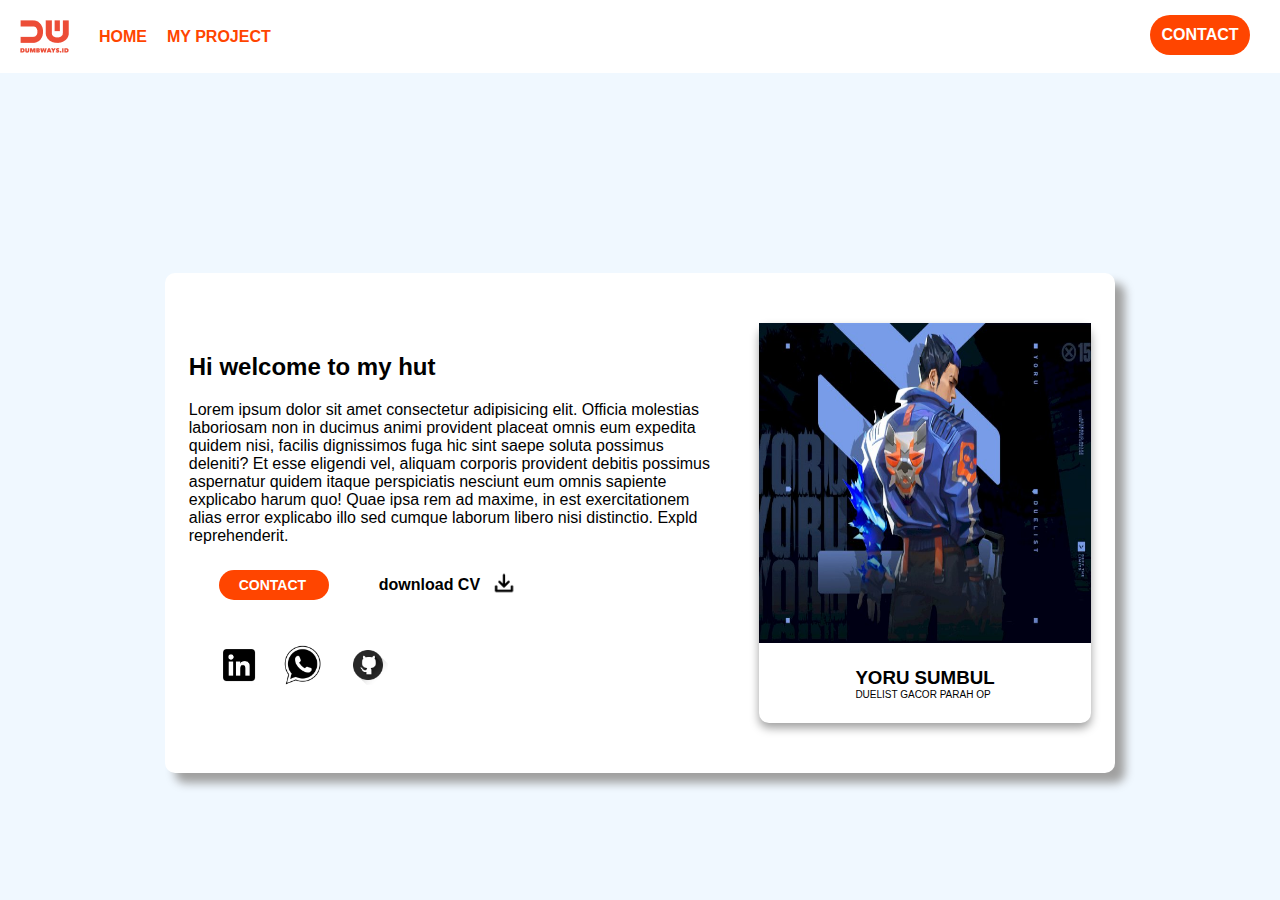
<file: index.html>
<!DOCTYPE html>
<html lang="en">

<head>
    <meta charset="UTF-8">
    <meta http-equiv="X-UA-Compatible" content="IE=edge">
    <meta name="viewport" content="width=device-width, initial-scale=1.0">
    <title>MAIN CONTENT</title>
    <link rel="stylesheet" href="style.css">
</head>

<body>

    <div class="container">


        <!-- navbar section -->
        <div class="navbar">
            <img src="logo.png" alt="tidak ada gambar">

            <!-- list -->
            <div class="navigation">
                <a href="/">HOME</a>
                <a href="/BLOG/blog.html">MY PROJECT</a>
            </div>
            <!-- list -->
            <!-- button right contact -->
            <div class="contact-2">
                <a href="/CONTACT/contact.html" class="right">CONTACT</a>
            </div>
            <!-- button right contact -->
        </div>
        <!-- navbar section -->


        <div class="container-2">
            <!-- left section -->
            <div class="kiri">
                <div class="declaration">
                    <h2>Hi welcome to my hut</h2>
                    <p>Lorem ipsum dolor sit amet consectetur adipisicing elit. Officia molestias laboriosam non in
                        ducimus animi provident placeat omnis eum expedita quidem nisi, facilis dignissimos fuga hic
                        sint saepe soluta possimus deleniti? Et esse eligendi vel, aliquam corporis provident debitis
                        possimus aspernatur quidem itaque perspiciatis nesciunt eum omnis sapiente explicabo harum quo!
                        Quae ipsa rem ad maxime, in est exercitationem alias error explicabo illo sed cumque laborum
                        libero nisi distinctio. Expld reprehenderit.</p>
                </div>

                <div class="innersec">
                    <!-- button -->
                    <div class="inner-button">
                        <a href="/CONTACT/contact.html">CONTACT</a>
                    </div>
                    <!-- button -->
                    <a class="cv-sec" href="#">download CV</a>
                    <a href="#"><img class="download" src="download.png" alt="tidak ada gambar"></a>
                </div>

                <div class="sosmed">

                    <a href="#"><img class="img" src="linkedln.png" alt="none"></a>
                    <a href="#"><img class="img" src="wa.png" alt="none"></a>
                    <a href="#"><img class="img" src="github.png" alt="none"></a>




                </div>


            </div>
            <!-- left section -->




            <!-- right section -->
            <div class="kanan">
                <div class="kanan-atas">
                    <img src="yoru.jpg" alt="">
                </div>
                <div class="kanan-bawah">
                    <div class="nama">
                        <h3>YORU SUMBUL</h3>
                        <p>DUELIST GACOR PARAH OP </p>
                    </div>

                </div>


            </div>
            <!-- right section -->
        </div>

    </div>


</body>

</html>
</file>
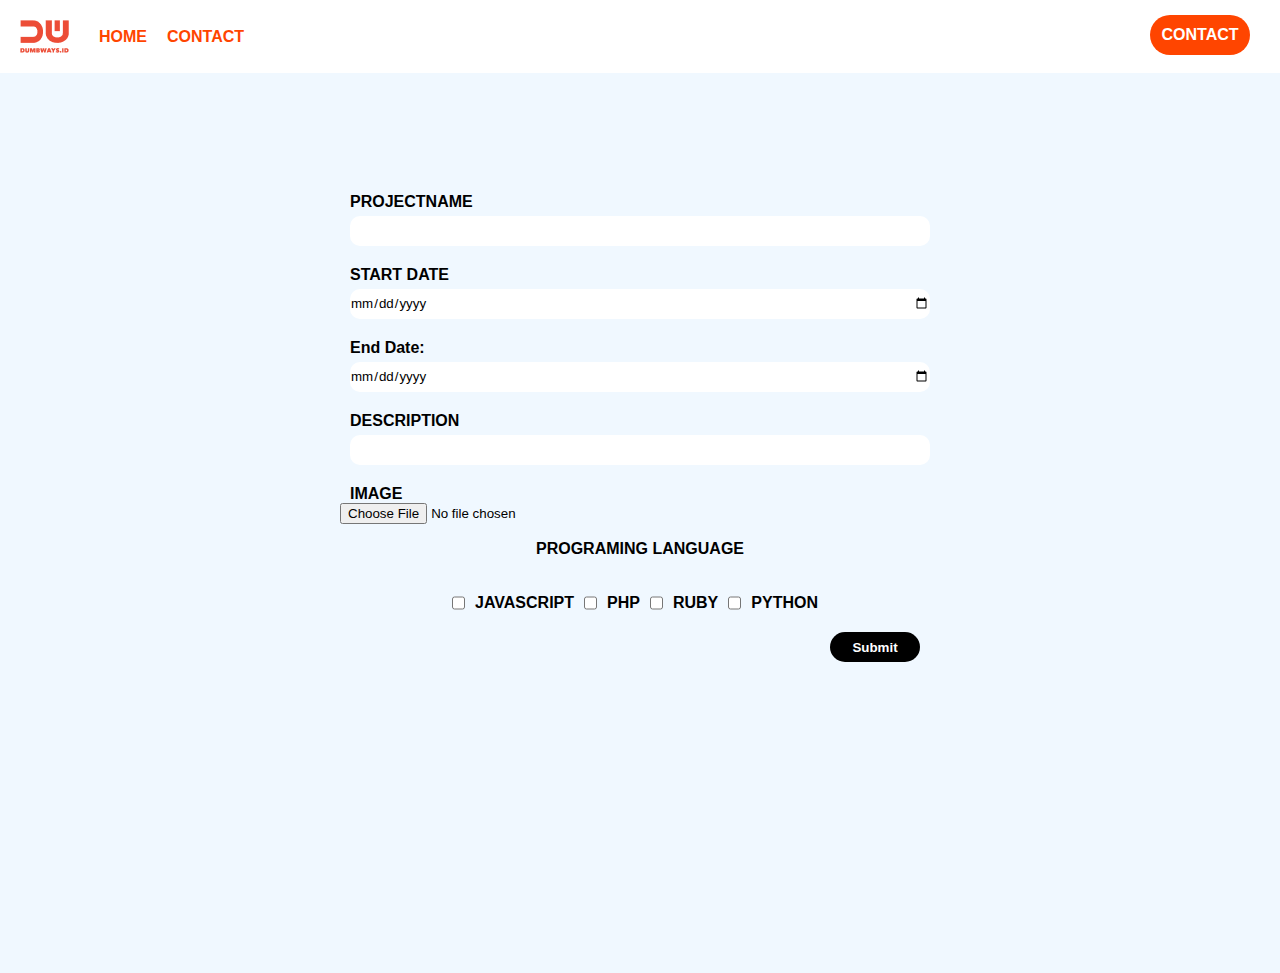
<file: BLOG/blog.html>
<!DOCTYPE html>
<html lang="en">
  <head>
    <meta charset="UTF-8" />
    <meta http-equiv="X-UA-Compatible" content="IE=edge" />
    <meta name="viewport" content="width=device-width, initial-scale=1.0" />
    <link
      rel="stylesheet"
      href="https://cdnjs.cloudflare.com/ajax/libs/font-awesome/6.2.1/css/all.min.css"
      integrity="sha512-MV7K8+y+gLIBoVD59lQIYicR65iaqukzvf/nwasF0nqhPay5w/9lJmVM2hMDcnK1OnMGCdVK+iQrJ7lzPJQd1w=="
      crossorigin="anonymous"
      referrerpolicy="no-referrer"
    />
    <link rel="stylesheet" href="blog.css" />
    <title>CREATING-BLOG</title>
  </head>
  <body>
    <!-- navbar section -->
    <div class="navbar">
      <img src="logo.png" alt="tidak ada gambar" />

      <!-- list -->
      <div class="navigation">
        <a href="/">HOME</a>
        <a href="/CONTACT/contact.html">CONTACT</a>
      </div>
      <!-- list -->
      <!-- button right contact -->
      <div class="contact-2">
        <a href="/CONTACT/contact.html" class="right">CONTACT</a>
      </div>
      <!-- button right contact -->
    </div>
    <!-- navbar section -->

    <div id="container">
      <div class="form-input">
        <form>
          <div class="section1">
            <label class="judul" for="inputtext">PROJECTNAME</label>
            <br />
            <input type="text" id="projectName" />
          </div>

          <div class="section1">
            <label for="startdate">START DATE</label>
            <br />
            <input type="date" id="startDate" />
          </div>

          <div class="section1">
            <label for="enddate">End Date:</label>
            <br />
            <input type="date" id="endDate" />
          </div>

          <div class="section1">
            <label for="description">DESCRIPTION</label>
            <br />
            <input type="text" id="description" />
          </div>

          <div class="image">
            <label for="image">IMAGE</label>
            <br />
            <input type="file" id="image" />
            <br />
          </div>
          <div class="pemisah">
            <h4>PROGRAMING LANGUAGE</h4>
          </div>

          <div class="checkbox">
            <input type="checkbox" id="checkbox1" />
            <label for="checkbox">JAVASCRIPT</label>
            <input type="checkbox" id="checkbox2" />
            <label for="checkbox">PHP</label>
            <input type="checkbox" id="checkbox3" />
            <label for="checkbox">RUBY</label>
            <input type="checkbox" id="checkbox4" />
            <label for="checkbox">PYTHON</label>
          </div>
          <div class="section">
            <div class="button">
              <button class="submit-button" id="handleInput" type="button">
                Submit
              </button>
            </div>
          </div>
        </form>
      </div>
    </div>

    <div id="container2">
   

    
    


    </div>
    <script src="blog.js"></script>
  </body>
</html>
</file>
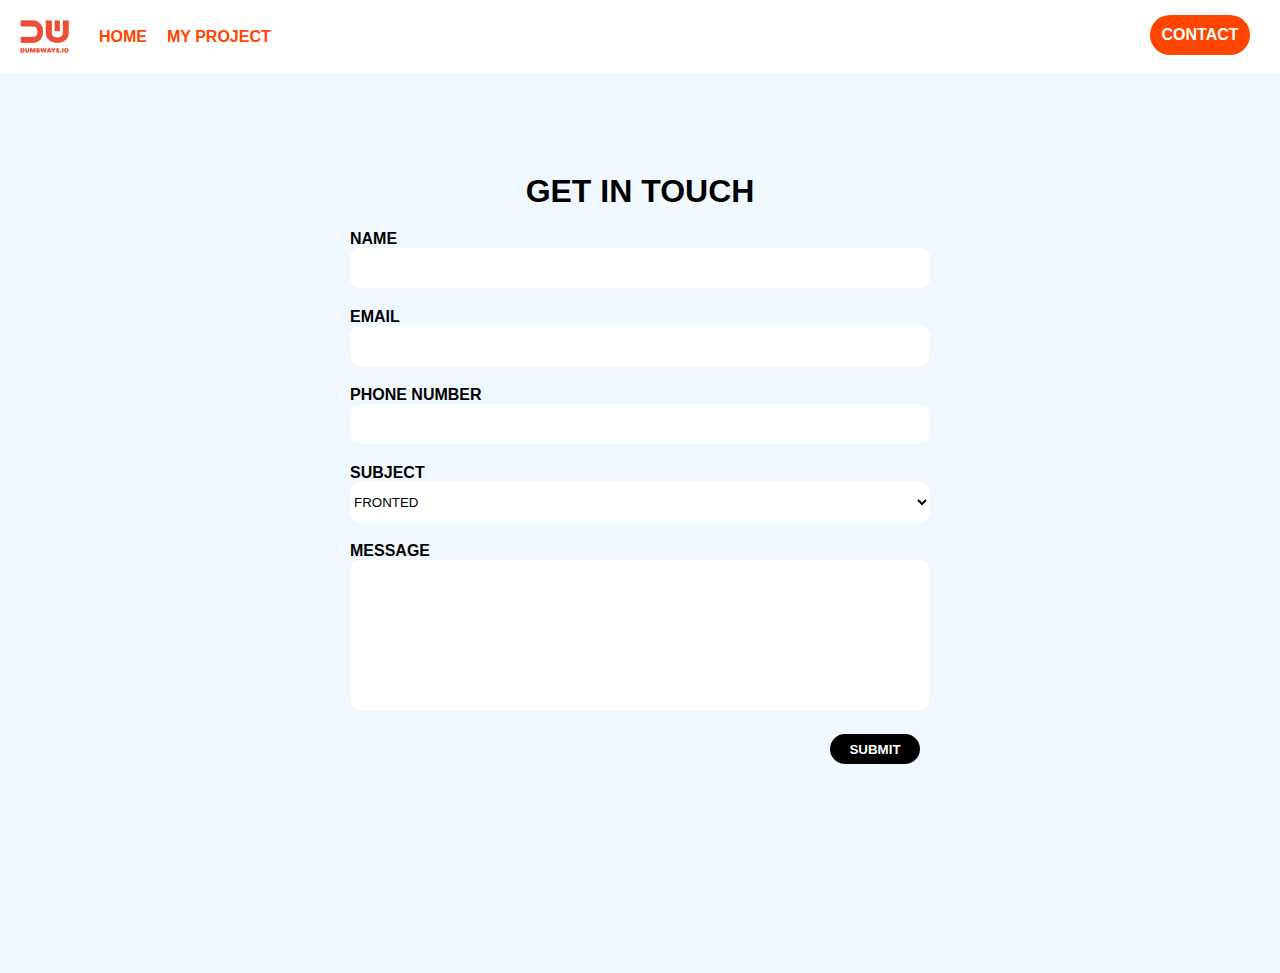
<file: CONTACT/contact.html>
<!DOCTYPE html>
<html lang="en">

<head>
    <meta charset="UTF-8">
    <meta http-equiv="X-UA-Compatible" content="IE=edge">
    <meta name="viewport" content="width=device-width, initial-scale=1.0">
    <link rel="stylesheet" href="contact.css">
    <title>contact-form</title>
</head>

<body>

    <!-- navbar section -->
    <div class="navbar">
        <img src="logo.png" alt="tidak ada gambar">

        <!-- list -->
        <div class="navigation">
            <a href="/">HOME</a>
            <a href="/BLOG/blog.html">MY PROJECT</a>
        </div>
        <!-- list -->
        <!-- button right contact -->
        <div class="contact-2">
            <a href="/CONTACT/contact.html" class="right">CONTACT</a>
        </div>
        <!-- button right contact -->
    </div>
    <!-- navbar section -->





    <div class="container">
        <!-- bagian title -->
        <div class="title">
            <h1>GET IN TOUCH</h1>
        </div>
        <!-- bagian title -->


        <div class="main-content">
            <form id="main">
                <div class="section name">
                    <label for="name">NAME </label>
                    <br />
                    <input type="text" id="name" />
                </div>

                <div class="section email">
                    <label for="email">EMAIL </label>
                    <br />
                    <input type="text" id="email">
                </div>

                <div class="section phone">
                    <label for="phone">PHONE NUMBER </label>
                    <br />
                    <input type="text" id="phone">
                </div>

                <div class="section subject">
                    <label for="select">SUBJECT</label>
                    <select id="select">
                        <option value="FRONTED">FRONTED</option>
                        <option value="BACKEND">BACKEND</option>
                        <option value="FULLSTACK">FULLSTACK</option>
                    </select>
                </div>

                <div class="section message">
                    <label for="message">MESSAGE </label>
                    <br />
                    <!-- <input type="text" id="message"> -->
                    <textarea id="message"></textarea>
                </div>

                <!-- button section -->
                <div class="button">
                    <button  type="button" class="submit-button">SUBMIT</button>
                </div>

                <!-- button section -->
            </form>

        </div>



    </div>

    <script src="script.js"></script>
</body>

</html>
</file>
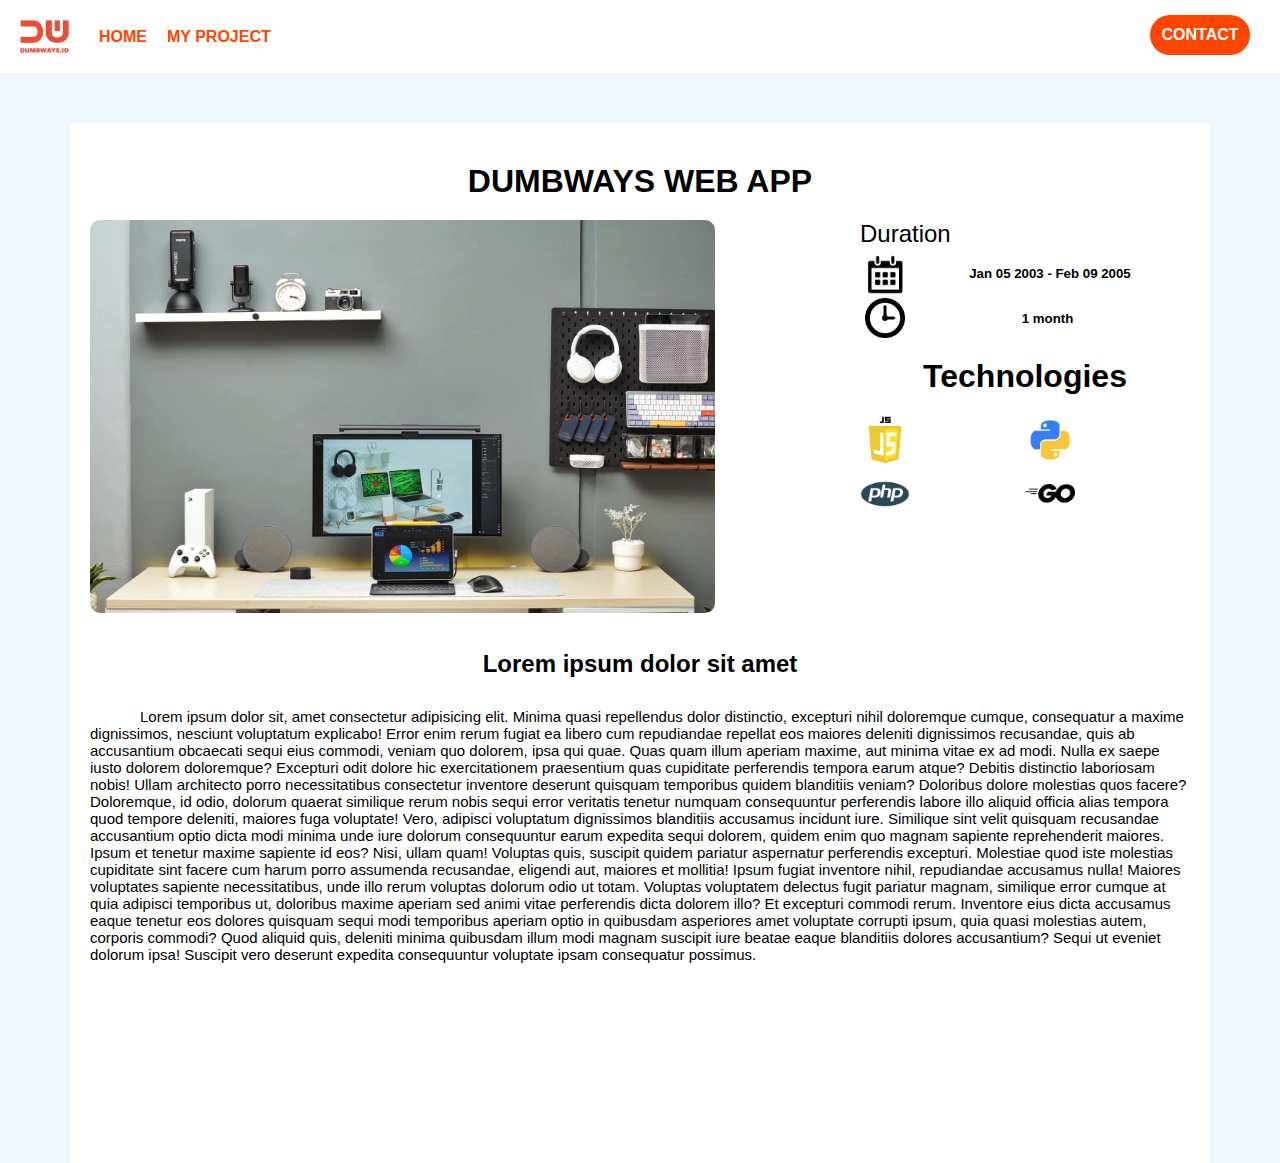
<file: MAINBLOG/mainblog.html>
<!DOCTYPE html>
<html lang="en">
  <head>
    <meta charset="UTF-8" />
    <meta http-equiv="X-UA-Compatible" content="IE=edge" />
    <meta name="viewport" content="width=device-width, initial-scale=1.0" />
    <link rel="stylesheet" href="mainblog.css" />
    <title>MAIN BLOG</title>
  </head>
  <body>
    <div class="navbar">
      <img src="logo.png" alt="tidak ada gambar" />

      <!-- list -->
      <div class="navigation">
        <a href="/">HOME</a>
        <a href="/BLOG/blog.html">MY PROJECT</a>
      </div>
      <!-- list -->
      <!-- button right contact -->
      <div class="contact-2">
        <a href="/CONTACT/contact.html" class="right">CONTACT</a>
      </div>
      <!-- button right contact -->
    </div>
    <div class="container">
      <!-- bagian atas -->
      <h1>DUMBWAYS WEB APP</h1>
      <div class="atas">
        <div class="atas-kiri">
          <img src="image.jpeg" alt="tidak ada gambar" />
        </div>
        <div class="atas-kanan">
          <div class="text">
            <h2>Duration</h2>
            <div class="date">
              <img src="kalender.png" alt="" />
              <div class="time">
                <h5>Jan 05 2003 - Feb 09 2005</h5>
              </div>
            </div>
            <div class="date">
              <img class="jam" src="jam.png" alt="" />
              <div class="time">
                <h5>1 month</h5>
              </div>
            </div>
            <div class="technologies">
              <h1>Technologies</h1>
              <div class="icon">
                <div class="tech1">
                  <img src="javascript.png" alt="">
                  <br>
                  <img src="php.png" alt="">
                </div>
                <div class="tech2">
                  <img src="python.png" alt="">
                  <br>
                  <img src="golang.png" alt="">
                </div>
              
              </div>
           
             

            </div>
          </div>
        </div>

        <!-- bagian atas -->
      </div>
      <div class="bawah">
        <h2>Lorem ipsum dolor sit amet</h2>
        <p>
          Lorem ipsum dolor sit, amet consectetur adipisicing elit. Minima quasi
          repellendus dolor distinctio, excepturi nihil doloremque cumque,
          consequatur a maxime dignissimos, nesciunt voluptatum explicabo! Error
          enim rerum fugiat ea libero cum repudiandae repellat eos maiores
          deleniti dignissimos recusandae, quis ab accusantium obcaecati sequi
          eius commodi, veniam quo dolorem, ipsa qui quae. Quas quam illum
          aperiam maxime, aut minima vitae ex ad modi. Nulla ex saepe iusto
          dolorem doloremque? Excepturi odit dolore hic exercitationem
          praesentium quas cupiditate perferendis tempora earum atque? Debitis
          distinctio laboriosam nobis! Ullam architecto porro necessitatibus
          consectetur inventore deserunt quisquam temporibus quidem blanditiis
          veniam? Doloribus dolore molestias quos facere? Doloremque, id odio,
          dolorum quaerat similique rerum nobis sequi error veritatis tenetur
          numquam consequuntur perferendis labore illo aliquid officia alias
          tempora quod tempore deleniti, maiores fuga voluptate! Vero, adipisci
          voluptatum dignissimos blanditiis accusamus incidunt iure. Similique
          sint velit quisquam recusandae accusantium optio dicta modi minima
          unde iure dolorum consequuntur earum expedita sequi dolorem, quidem
          enim quo magnam sapiente reprehenderit maiores. Ipsum et tenetur
          maxime sapiente id eos? Nisi, ullam quam! Voluptas quis, suscipit
          quidem pariatur aspernatur perferendis excepturi. Molestiae quod iste
          molestias cupiditate sint facere cum harum porro assumenda recusandae,
          eligendi aut, maiores et mollitia! Ipsum fugiat inventore nihil,
          repudiandae accusamus nulla! Maiores voluptates sapiente
          necessitatibus, unde illo rerum voluptas dolorum odio ut totam.
          Voluptas voluptatem delectus fugit pariatur magnam, similique error
          cumque at quia adipisci temporibus ut, doloribus maxime aperiam sed
          animi vitae perferendis dicta dolorem illo? Et excepturi commodi
          rerum. Inventore eius dicta accusamus eaque tenetur eos dolores
          quisquam sequi modi temporibus aperiam optio in quibusdam asperiores
          amet voluptate corrupti ipsum, quia quasi molestias autem, corporis
          commodi? Quod aliquid quis, deleniti minima quibusdam illum modi
          magnam suscipit iure beatae eaque blanditiis dolores accusantium?
          Sequi ut eveniet dolorum ipsa! Suscipit vero deserunt expedita
          consequuntur voluptate ipsam consequatur possimus.
        </p>
      </div>
    </div>
  </body>
</html>
</file>
<file: style.css>
* {
    margin: 0;
    padding: 0;
    font-family: Arial, Helvetica, sans-serif;
    
}

body {
    background-color: aliceblue;
}

.container {
    /* border: 3px solid red; */
    height: 900px;
}


.navbar {
    /* border: 2px solid black; */
    background-color: white;
    display: flex;
    width: 100%;
}


.navbar img {
    margin: 20px;
}

.navigation {
    display: flex;
    /* border: 1px solid red; */
    width: 300px;
}

.navigation a {
    text-decoration: none;
    margin: auto 10px;
    font-weight: bolder;
    color: orangered;
}




.contact-2 {
    display: flex;
    position: absolute;
    width: 100px;
    height: 40px;
    /* border: 1px solid red; */
    right: 0;
    margin: 15px 30px;
    border-radius: 20px;
    background-color: orangered;

}

.right {
    margin: auto;
    text-decoration: none;
    color: white;
    font-weight: bold;
}



.container-2 {
    width: 950px;
    /* border: 2px solid black; */
    margin: auto;
    margin-top: 200px;
    height: 500px;
    display: flex;
    background-color: white;
    box-shadow: 10px 10px 10px rgb(160, 160, 160); 
    border-radius: 10px;
}

/* bagian kiri */


.container-2 .kiri {
    width: 55%;
    height: 80%;
    /* border: 2px solid rebeccapurple; */
    margin: auto;
    box-sizing: border-box;
}

.container-2 .kiri p {
    margin-top: 20px;
    font-weight: 10px;
}


.declaration {
    margin-top: 30px;
    /* border: 1px solid black; */
}

.inner-button {
    display: flex;
    width: 110px;
    height: 30px;
    /* border: 1px solid red; */
    right: 0;
    margin: 15px 30px;
    border-radius: 20px;
    background-color: orangered;
}

.inner-button a {
    color: white;
    font-size: 14px;
}

.innersec {
    /* border: 1px solid red; */
    display: flex;
    margin-top: 10px;
}

.innersec a {
    margin: auto 20px;
    text-decoration: none;
    /* color: black; */
    font-weight: bold;
}



.download {
    height: 30px;
    width: 30px;
    margin-left: -30px;
}

.cv-sec {
    color: black;
}


.sosmed {
    /* border: 1px solid red; */
    margin: 20px;
    
}

.sosmed .img {
    height: 40px;
    width: 40px;
    margin: 10px;
}

.sosmed .img2 {
    height: 32px;
    width: 32px;
}



/* bagian kiri */





/* bagian kanan */
.container-2 .kanan {
    width: 35%;
    height: 80%;
    /* border: 2px solid rebeccapurple; */
    margin: auto;
    box-sizing: border-box;
    border-radius: 10px;
    box-shadow: 0px 5px 10px rgb(160, 160, 160);
}




.kanan-atas {
    width: 100%;
    height: 80%;
}
.kanan-bawah {
    width: 100%;
    height: 20%;
    display: flex;
}

.kanan-bawah .nama {
    margin: auto;
}

.kanan-atas img {
width: 100%;
height: 100%;
}

.kanan-bawah p {
    font-size: 10px;
}
</file>
<file: BLOG/blog.css>
* {
  margin: 0;
  padding: 0;
  font-family: Arial, Helvetica, sans-serif;
}

body {
  background-color: aliceblue;
}

/* bagian navbar */

.navbar {
  /* border: 2px solid black; */
  background-color: white;
  display: flex;
  width: 100%;
  box-sizing: border-box;
}

.navbar img {
  margin: 20px;
}

.navigation {
  display: flex;
  /* border: 1px solid red; */
  width: 300px;
}

.navigation a {
  text-decoration: none;
  margin: auto 10px;
  font-weight: bolder;
  color: orangered;
}

.contact-2 {
  display: flex;
  position: absolute;
  width: 100px;
  height: 40px;
  /* border: 1px solid red; */
  right: 0;
  margin: 15px 30px;
  border-radius: 20px;
  background-color: orangered;
}

.right {
  margin: auto;
  text-decoration: none;
  color: white;
  font-weight: bold;
}

/* bagian navbar */

/* bagian container 1 */

#container {
  width: 600px;
  height: 700px;
  margin: 100px auto;
  box-sizing: border-box;
  background-color: aliceblue;
  /* border: 3px solid red; */
  display: flex;
}

.form-input {
  box-sizing: border-box;
  width: 100%;
  /* border: 1px solid black; */
}

.section1 {
  font-weight: bolder;
  margin: 20px 10px;
}

.section1 input {
  width: 100%;
  box-sizing: border-box;
  height: 30px;
  border-radius: 10px;
  border: none;
  background-color: white;
  margin-top: 5px;
}

.image label {
  font-weight: bolder;
  margin: 20px 10px;
}

.image input {
  width: 100%;
  text-align: center;
  border: none;
}

.checkbox {
    /* border: 1px solid black; */
    display: flex;
    justify-content: center;
}

.checkbox label {
  font-weight: bolder;
  margin: 20px 10px;
}



.pemisah {
    /* border: 1px solid black; */
    display: flex;
    justify-content: center;
    height: 50px;
}
.pemisah h4 {
    margin: auto;
}





.button {
    position: relative;
}



.submit-button {
    height: 30px;
    width: 90px;
    right: 0;
    position: absolute;
    right: 20px;
    border: none;
    background-color: black;
    color: white;
    font-weight: bold;
    border-radius: 20px;
}
/* bagian container 1 */


/* bagian container 2 */



#container2 {
    /* border: 1px solid red; */
    width: 710px;
    margin: auto;
    display: flex;
    flex-wrap: wrap;
  

}
</file>
<file: CONTACT/contact.css>
* {
    margin: 0;
    padding: 0;
}


body {
    background-color: aliceblue;
    font-family: Arial, Helvetica, sans-serif;
}


.container {
    width: 600px;
    height: 700px;
    margin: 100px auto;
    box-sizing: border-box;
    background-color: aliceblue;
    /* border: 3px solid red; */
}

.title  {
    
    text-align: center;
}


.main-content  {
    width: 100%;
    box-sizing: border-box;
    /* border: 1px solid red; */
}

.main-content input {
    width: 100%;
    box-sizing: border-box;
    height: 40px;
    border-radius: 10px;
    border: none;
    background-color: white;
}

.main-content label {
    font-weight: bold;
    
}

.section {
   margin: 20px 10px;
}

select{
    width: 100%;
    height: 40px;
    background-color: white;
    border-radius: 10px;
    border: none;
}

textarea {
    width: 100%;     
    height: 150px;
    resize: none;
    border-radius: 10px;
    border: none;
}

.button {
    position: relative;
}

.submit-button {
    height: 30px;
    width: 90px;
    right: 0;
    position: absolute;
    right: 20px;
    border: none;
    background-color: black;
    color: white;
    font-weight: bold;
    border-radius: 20px;
}







/* bagian navbar */
.navbar {
    /* border: 2px solid black; */
    background-color: white;
    display: flex;
    /* position: fixed; */
    width: 100%;
}


.navbar img {
    margin: 20px;
}

.navigation {
    display: flex;
    /* border: 1px solid red; */
    width: 300px;
}

.navigation a {
    text-decoration: none;
    margin: auto 10px;
    font-weight: bolder;
    color: orangered;
}


.contact-2 {
    display: flex;
    position: absolute;
    width: 100px;
    height: 40px;
    /* border: 1px solid red; */
    right: 0;
    margin: 15px 30px;
    border-radius: 20px;
    background-color: orangered;

}

.right {
    margin: auto;
    text-decoration: none;
    color: white;
    font-weight: bold;
}
</file>
<file: MAINBLOG/mainblog.css>
* {
    margin: 0;
    padding: 0;
    font-family: Arial, Helvetica, sans-serif;
}

body {
    background-color: aliceblue;
}


.navbar {
    /* border: 2px solid black; */
    background-color: white;
    display: flex;
    width: 100%;
}


.navbar img {
    margin: 20px;
}

.navigation {
    display: flex;
    /* border: 1px solid red; */
    width: 300px;
}

.navigation a {
    text-decoration: none;
    margin: auto 10px;
    font-weight: bolder;
    color: orangered;
}




.contact-2 {
    display: flex;
    position: absolute;
    width: 100px;
    height: 40px;
    /* border: 1px solid red; */
    right: 0;
    margin: 15px 30px;
    border-radius: 20px;
    background-color: orangered;

}

.right {
    margin: auto;
    text-decoration: none;
    color: white;
    font-weight: bold;
}



/* bagian navbar */


.container {
    /* border: 1px solid red; */
    width: 1100px;
    height: 1000px;
    margin: auto;
    margin-top: 50px;
    background-color: white;
    padding: 20px;
}

.container h1 {
    text-align: center;
    margin: 20px;
}

.atas {
    display: flex;
    /* border: 3px solid black; */
    box-sizing: border-box;
    height: 400px;
    border-radius: 10px;
}

.atas-kiri {
    /* border: 1px solid rebeccapurple; */
    width: 70%;
    box-sizing: border-box;
    /* height: 300px;
    width: 300px; */
} 

.atas-kanan {
    /* border: 1px solid rebeccapurple; */
    width: 30%;
    box-sizing: border-box;
    display: flex;
    background-color: white;
    /* height: 300px;
    width: 300px; */
}


.atas-kiri img {
   width: 625px;
   height: 393px;
   border-radius: 10px;
}

.atas-kanan p {
    font-size: 10px;
    /* text-align: center; */
    font-weight: bold;
    font-family: Arial, Helvetica, sans-serif;
    margin-top: 10px;
}


/* .atas-kanan h2 {
    text-align: center;
}

.atas-kanan h6 {
    text-align: center;
}*/

.text {
    /* border: 1px solid red; */
    width: 100%;
} 


.text h2 {
    font-weight: 100;
}



.text img {
    width: 50px;
    height: 50px;
}

.date {
    display: flex;
    /* border: 1px solid red; */
    width: 100%;
}

.time {
    margin: auto;
    /* border:  1px solid red; */
}





.date .jam {
    width: 40px;
    height: 40px;
    margin-left: 5px;
}

.technologies {
    /* border: 1px solid red; */
}

.tech1 {
    /* border: 1px solid red; */
    flex-grow: 1;
}

.tech2 {
    /* border: 1px solid black; */
    flex-grow: 1;
}

.icon {
    display: flex;
}


/* bagian bawah */



.bawah h2 {
    text-align: center;
    margin-top: 30px;
    margin-bottom: 30px;
}


.bawah p {
    text-indent: 50px;
    font-family: Arial, Helvetica, sans-serif;
    font-size: 15px;
}
</file>
